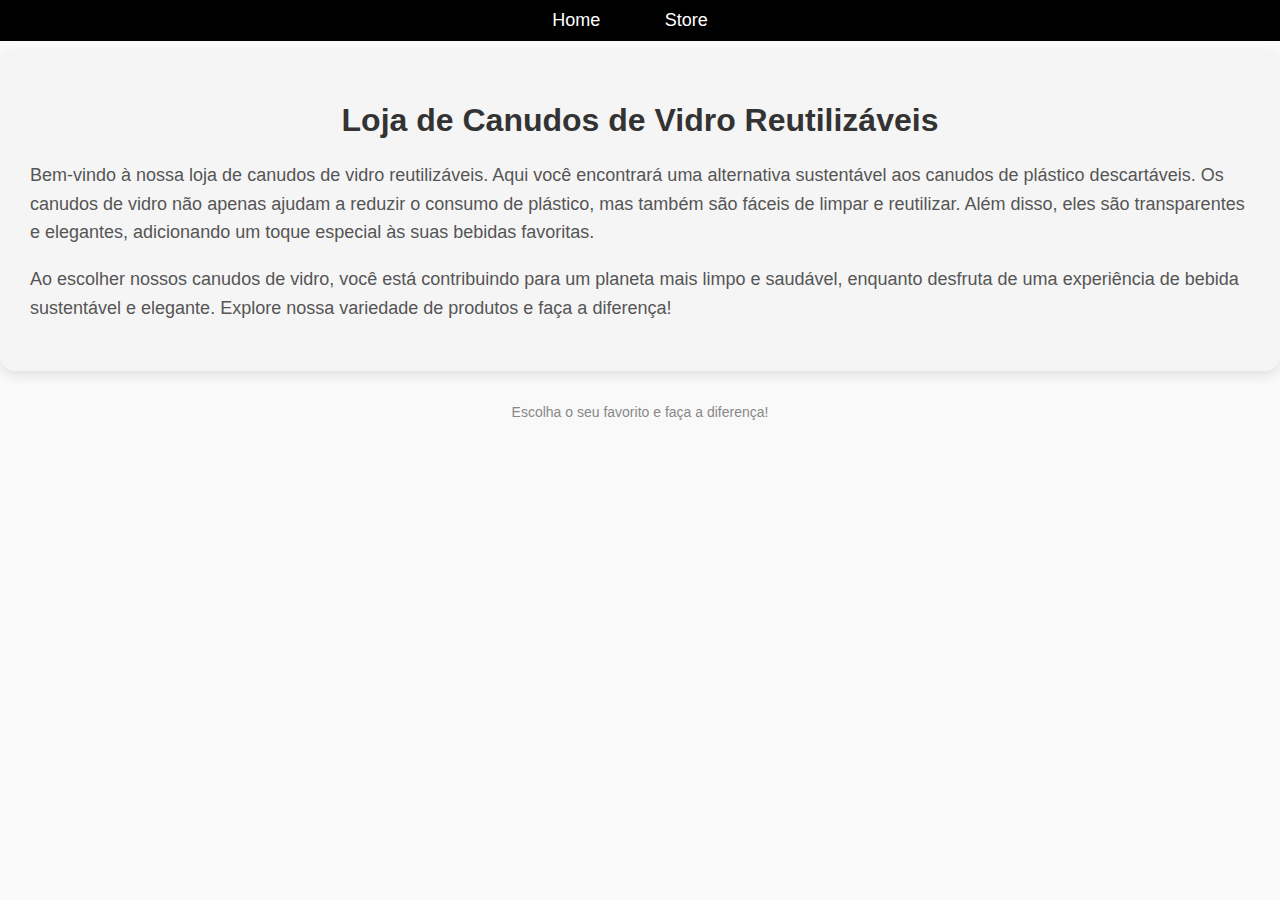
<file: Canudo de Vidro/index.html>
<!DOCTYPE html>
<html lang="pt-br">
<head>
    <meta charset="UTF-8">
    <meta name="viewport" content="width=device-width, initial-scale=1.0">
    <title>Loja de Canudos de Vidro Reutilizáveis</title>
    <link rel="stylesheet" href="style.css">
</head>
<body>
    <nav class="navbar">
        <ul>
            <li><a href="index.html">Home</a></li>
            <li><a href="store.html">Store</a></li>
        </ul>
    </nav>
    <div class="container">
        <h1>Loja de Canudos de Vidro Reutilizáveis</h1>
        <p>Bem-vindo à nossa loja de canudos de vidro reutilizáveis. Aqui você encontrará uma alternativa sustentável aos canudos de plástico descartáveis. Os canudos de vidro não apenas ajudam a reduzir o consumo de plástico, mas também são fáceis de limpar e reutilizar. Além disso, eles são transparentes e elegantes, adicionando um toque especial às suas bebidas favoritas.</p>
        <p>Ao escolher nossos canudos de vidro, você está contribuindo para um planeta mais limpo e saudável, enquanto desfruta de uma experiência de bebida sustentável e elegante. Explore nossa variedade de produtos e faça a diferença!</p>
    </div>
    <p class="footer">Escolha o seu favorito e faça a diferença!</p>
</body>
</html>
</file>
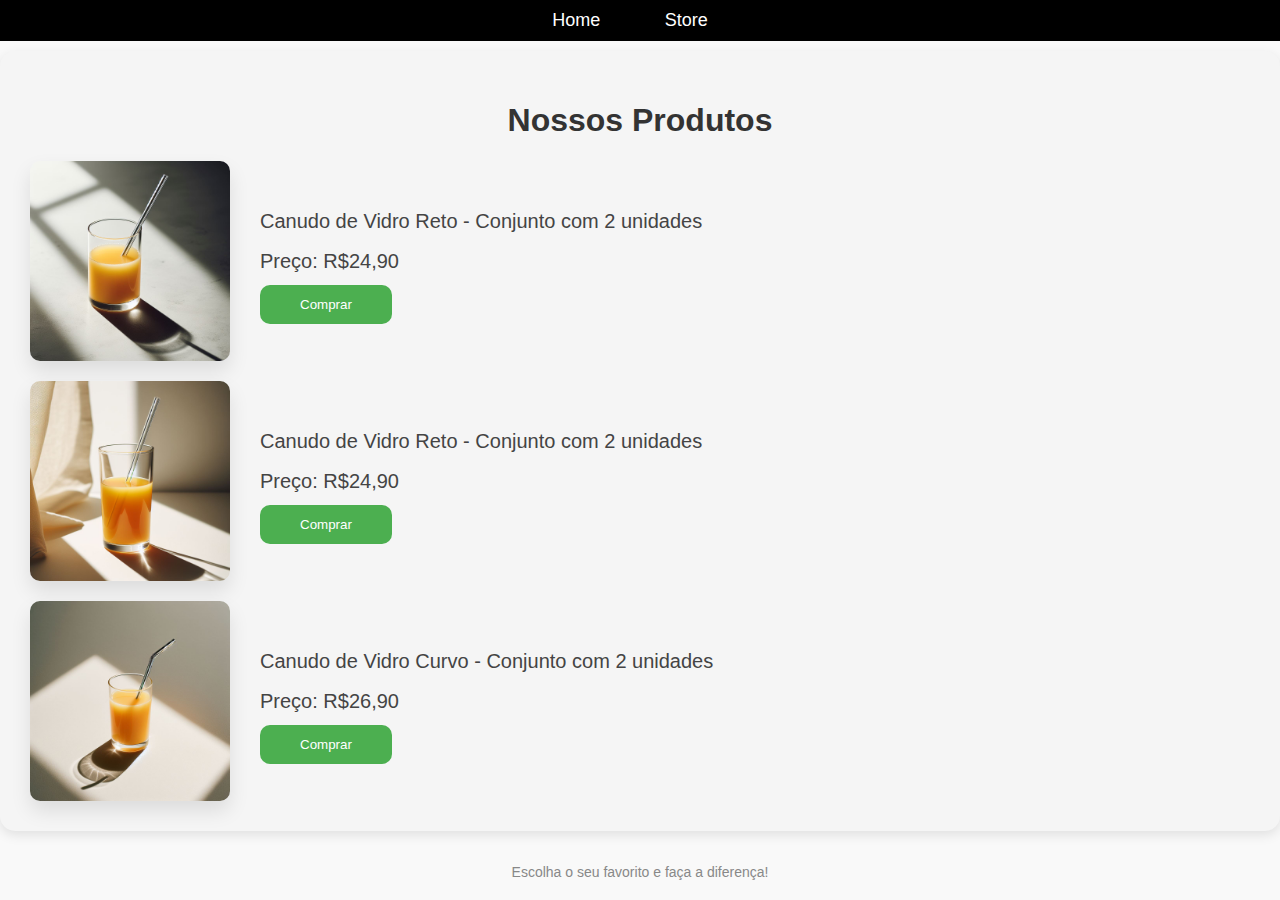
<file: Canudo de Vidro/store.html>
<!DOCTYPE html>
<html lang="pt-br">
<head>
    <meta charset="UTF-8">
    <meta name="viewport" content="width=device-width, initial-scale=1.0">
    <title>Loja de Canudos de Vidro Reutilizáveis - Store</title>
    <link rel="stylesheet" href="style.css">
</head>
<body>
    <nav class="navbar">
        <ul>
            <li><a href="index.html">Home</a></li>
            <li><a href="store.html">Store</a></li>
        </ul>
    </nav>
    <div class="container">
        <h1>Nossos Produtos</h1>
        <div class="product">
            <img src="_e2abba67-0aa8-417c-8582-933afcaeb5de.jpeg" alt="Canudo de Vidro Reto">
            <div class="product-info">
                <p>Canudo de Vidro Reto - Conjunto com 2 unidades</p>
                <p>Preço: R$24,90</p>
                <button class="buy-button">Comprar</button>
            </div>
        </div>
        <div class="product">
            <img src="_9ff22f2c-09ae-4cdd-b8c2-b64579175c0b.jpeg" alt="Canudo de Vidro Reto">
            <div class="product-info">
                <p>Canudo de Vidro Reto - Conjunto com 2 unidades</p>
                <p>Preço: R$24,90</p>
                <button class="buy-button">Comprar</button>
            </div>
        </div>
        <div class="product">
            <img src="_53d7f94d-231b-4718-aec1-412010e0ab67.jpeg" alt="Canudo de Vidro Curvo">
            <div class="product-info">
                <p>Canudo de Vidro Curvo - Conjunto com 2 unidades</p>
                <p>Preço: R$26,90</p>
                <button class="buy-button">Comprar</button>
            </div>
        </div>
    </div>
    <p class="footer">Escolha o seu favorito e faça a diferença!</p>
</body>
</html>
</file>
<file: Canudo de Vidro/style.css>
body {
    font-family: 'Helvetica', sans-serif;
    background-color: #f9f9f9;
    margin: 0;
    padding: 0;
}

.container {
    max-width: 1400px;
    margin: 10px auto;
    padding: 30px; /* Aumentei o padding */
    background-color: #f5f5f5;
    border-radius: 15px;
    box-shadow: 0 4px 12px rgba(0, 0, 0, 0.1);
}

h1 {
    color: #333;
    text-align: center;
}

p {
    font-size: 18px;
    line-height: 1.6;
    color: #555;
}

ul {
    margin-bottom: 20px;
}

.product {
    display: flex;
    align-items: center;
    margin-top: 20px;
    transition: transform 0.3s ease;
}

.product:hover {
    transform: translateY(-5px);
}

.product img {
    max-width: 200px; /* Aumentei o tamanho da imagem */
    margin-right: 30px;
    border-radius: 10px;
    box-shadow: 0 10px 20px rgba(0, 0, 0, 0.1); /* Sombra mais suave */
    transition: transform 0.3s ease;
}

.product:hover img {
    transform: scale(1.05);
}

.product-info {
    flex: 1;
}

.product p {
    font-size: 20px;
    color: #444;
    margin: 8px 0; /* Ajustei a margem */
}

.buy-button {
    background-color: #4CAF50;
    color: white;
    padding: 12px 40px; /* Aumentei o padding */
    border: none;
    border-radius: 10px;
    cursor: pointer;
    transition: background-color 0.3s ease, transform 0.3s ease;
}

.buy-button:hover {
    background-color: #45a049;
    transform: translateY(-2px);
}

.footer {
    text-align: center;
    margin-top: 30px;
    color: #888;
    font-size: 14px; /* Ajustei o tamanho da fonte */
}

.navbar {
    background-color: #000000;
    padding: 10px 0;
}

.navbar ul {
    list-style-type: none;
    margin: 0;
    padding: 0;
    text-align: center;
}

.navbar ul li {
    display: inline;
    margin-right: 20px; /* Aumentei a margem entre os itens */
}

.navbar ul li a {
    text-decoration: none;
    color: white;
    font-size: 18px;
    padding: 10px 20px;
    transition: background-color 0.3s ease;
}

.navbar ul li a:hover {
    background-color: #555;
    border-radius: 5px;
}
</file>
